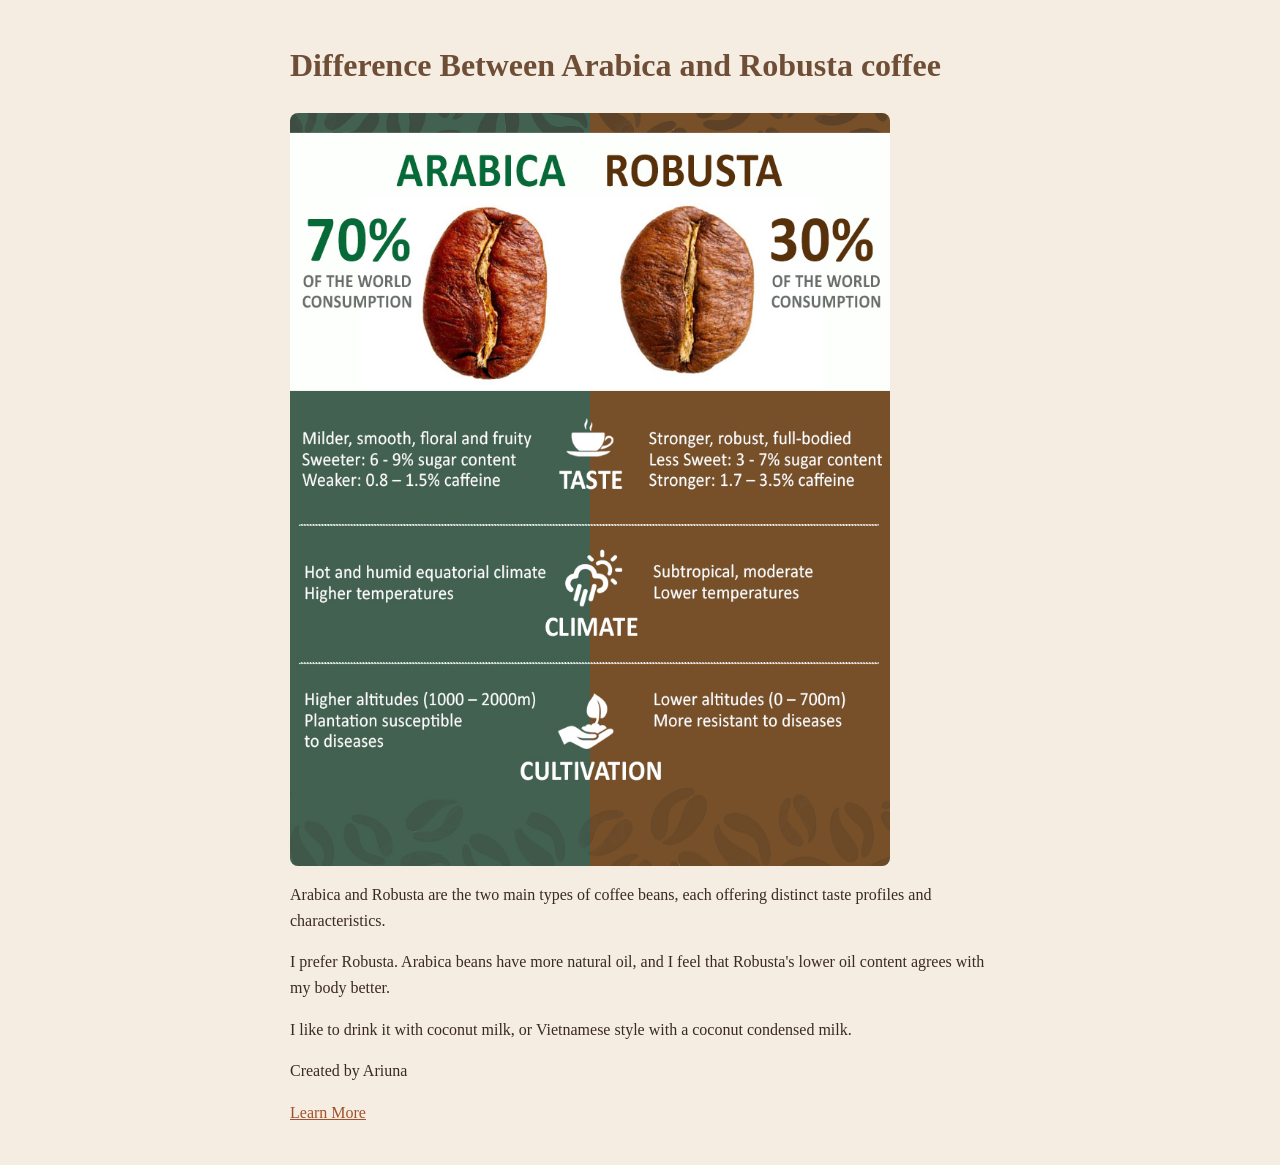
<file: index.html>
<html>
  <head>
    <title> Difference Between Arabica and Robusta coffee </title>
    <link rel="stylesheet" href="style.css">
</head>
<body>
    <h1> Difference Between Arabica and Robusta coffee </h1>
    <img src="images/Infographic_Arabica-vs-Robusta.jpg" style="max-width: 600; width: 100%;">
    <p> Arabica and Robusta are the two main types of coffee beans, each offering distinct taste profiles and characteristics. </p>
    <p> I prefer Robusta. Arabica beans have more natural oil, and I feel that Robusta's lower oil content agrees with my body better.</p>
    <p> I like to drink it with coconut milk, or Vietnamese style with a coconut condensed milk. </p>
    <p> Created by Ariuna </p>
    <a href="learn.html">Learn More</a>
</body>
</html>
</file>
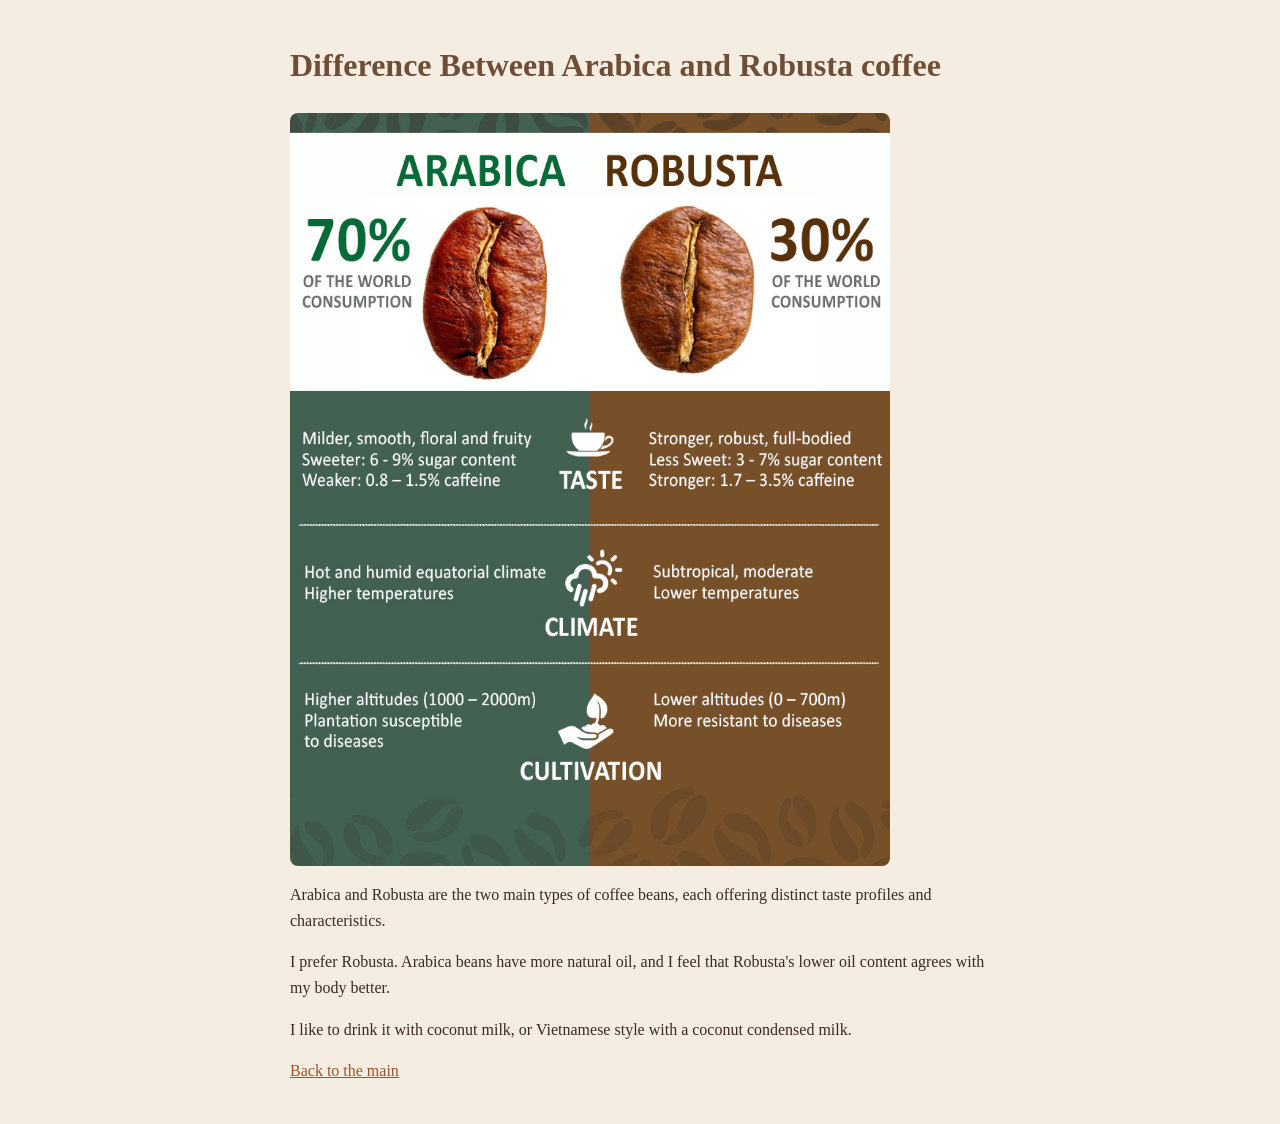
<file: learn.html>
<html>
  <head>
    <title> Difference Between Arabica and Robusta coffee </title>
    <link rel="stylesheet" href="style.css">
</head>
<body>
    <h1> Difference Between Arabica and Robusta coffee </h1>
    <img src="images/Infographic_Arabica-vs-Robusta.jpg" style="max-width: 600; width: 100%;">
    <p> Arabica and Robusta are the two main types of coffee beans, each offering distinct taste profiles and characteristics. </p>
    <p> I prefer Robusta. Arabica beans have more natural oil, and I feel that Robusta's lower oil content agrees with my body better.</p>
    <p> I like to drink it with coconut milk, or Vietnamese style with a coconut condensed milk. </p>
    <a href="index.html">Back to the main</a>
</body>
</html>
</file>
<file: style.css>
body {
  font-family: Georgia, serif;     /* a classic book-style font, cozy like a café menu */
  background-color: #f5ede1;       /* light cream, like milk foam */
  color: #3b2a20;                  /* dark coffee-brown text */
  max-width: 700px;                /* keeps lines from getting too long on wide screens */
  margin: 40px auto;               /* space at top and bottom; "auto" centers the page */
  padding: 0 20px;                 /* breathing room on the left and right */
  line-height: 1.6;                /* more space between lines, easier to read */
}

h1 {
  color: #6f4e37;                  /* "coffee brown" for your heading */
}

img {
  max-width: 100%;                 /* stops your big infographic from spilling off the page */
  border-radius: 8px;              /* slightly rounded corners */
}

a {
  color: #a0522d;                  /* reddish-brown links, so they stand out */
}
</file>
